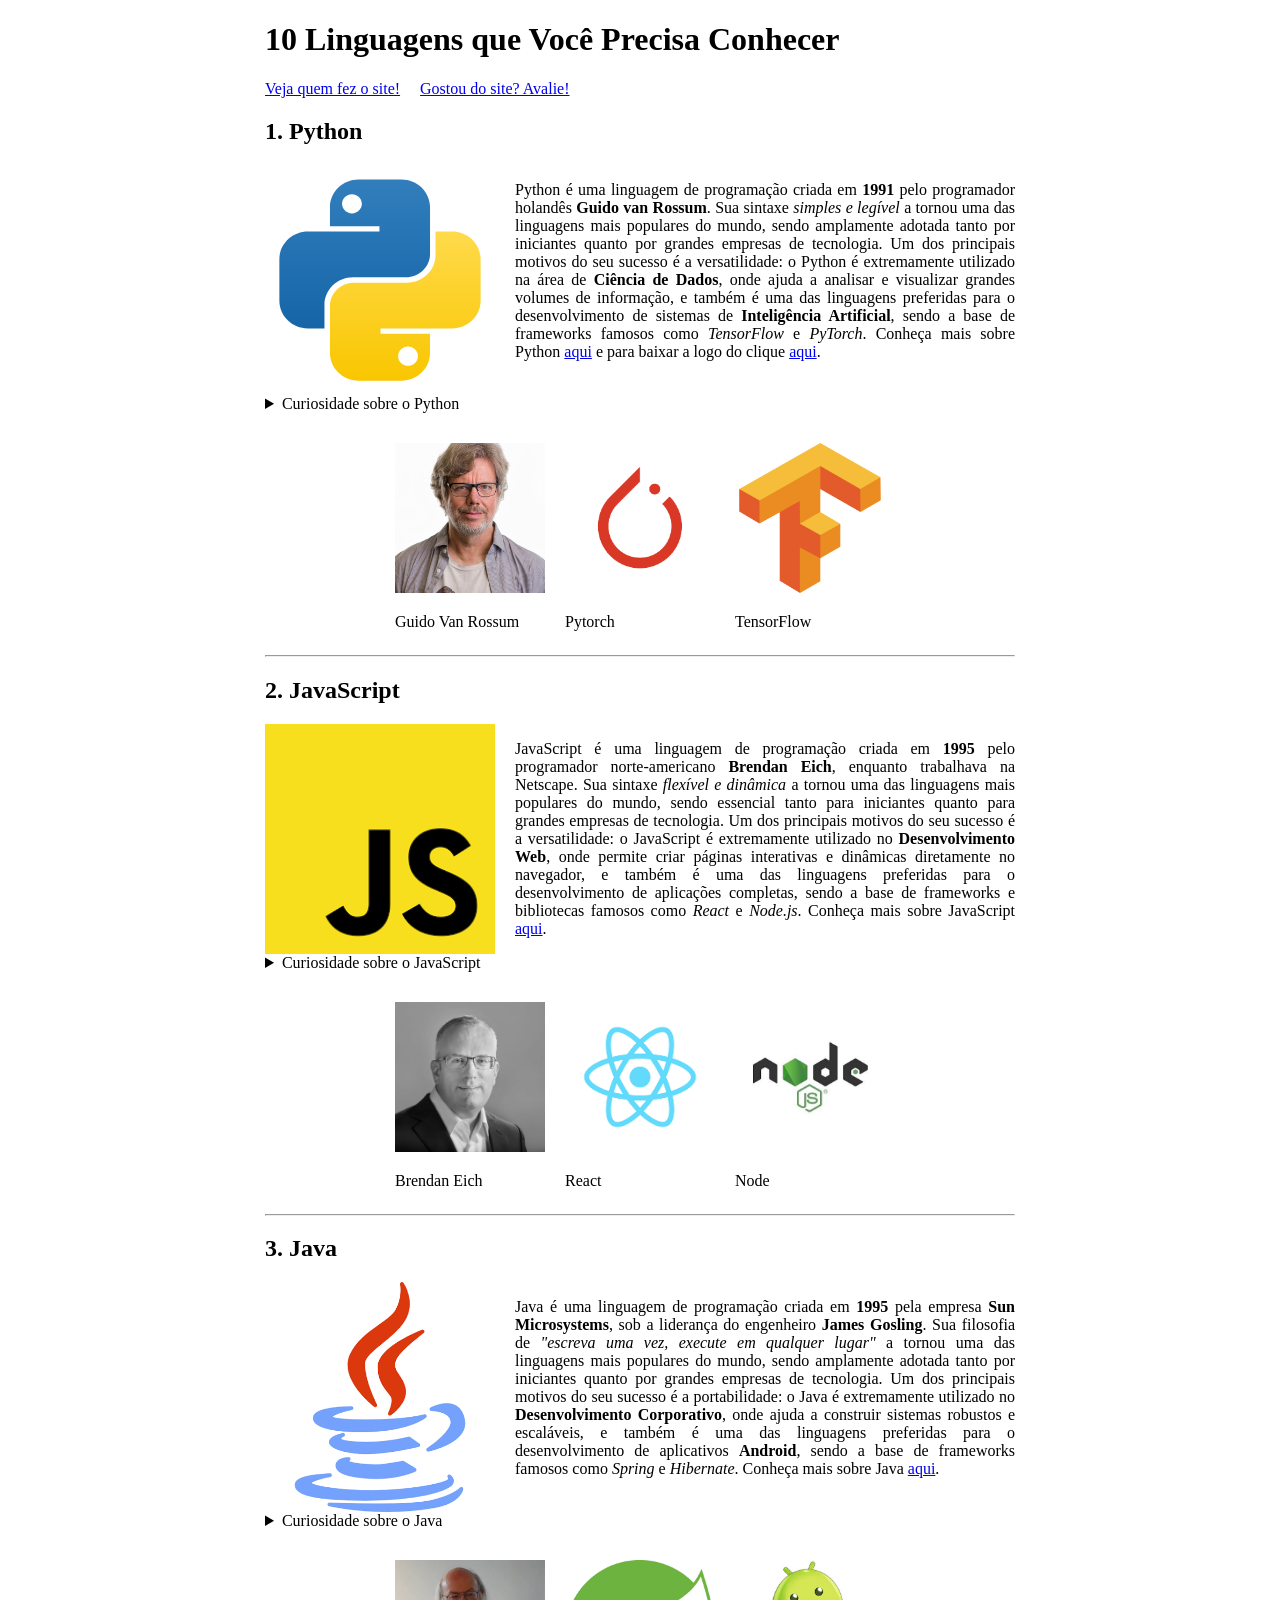
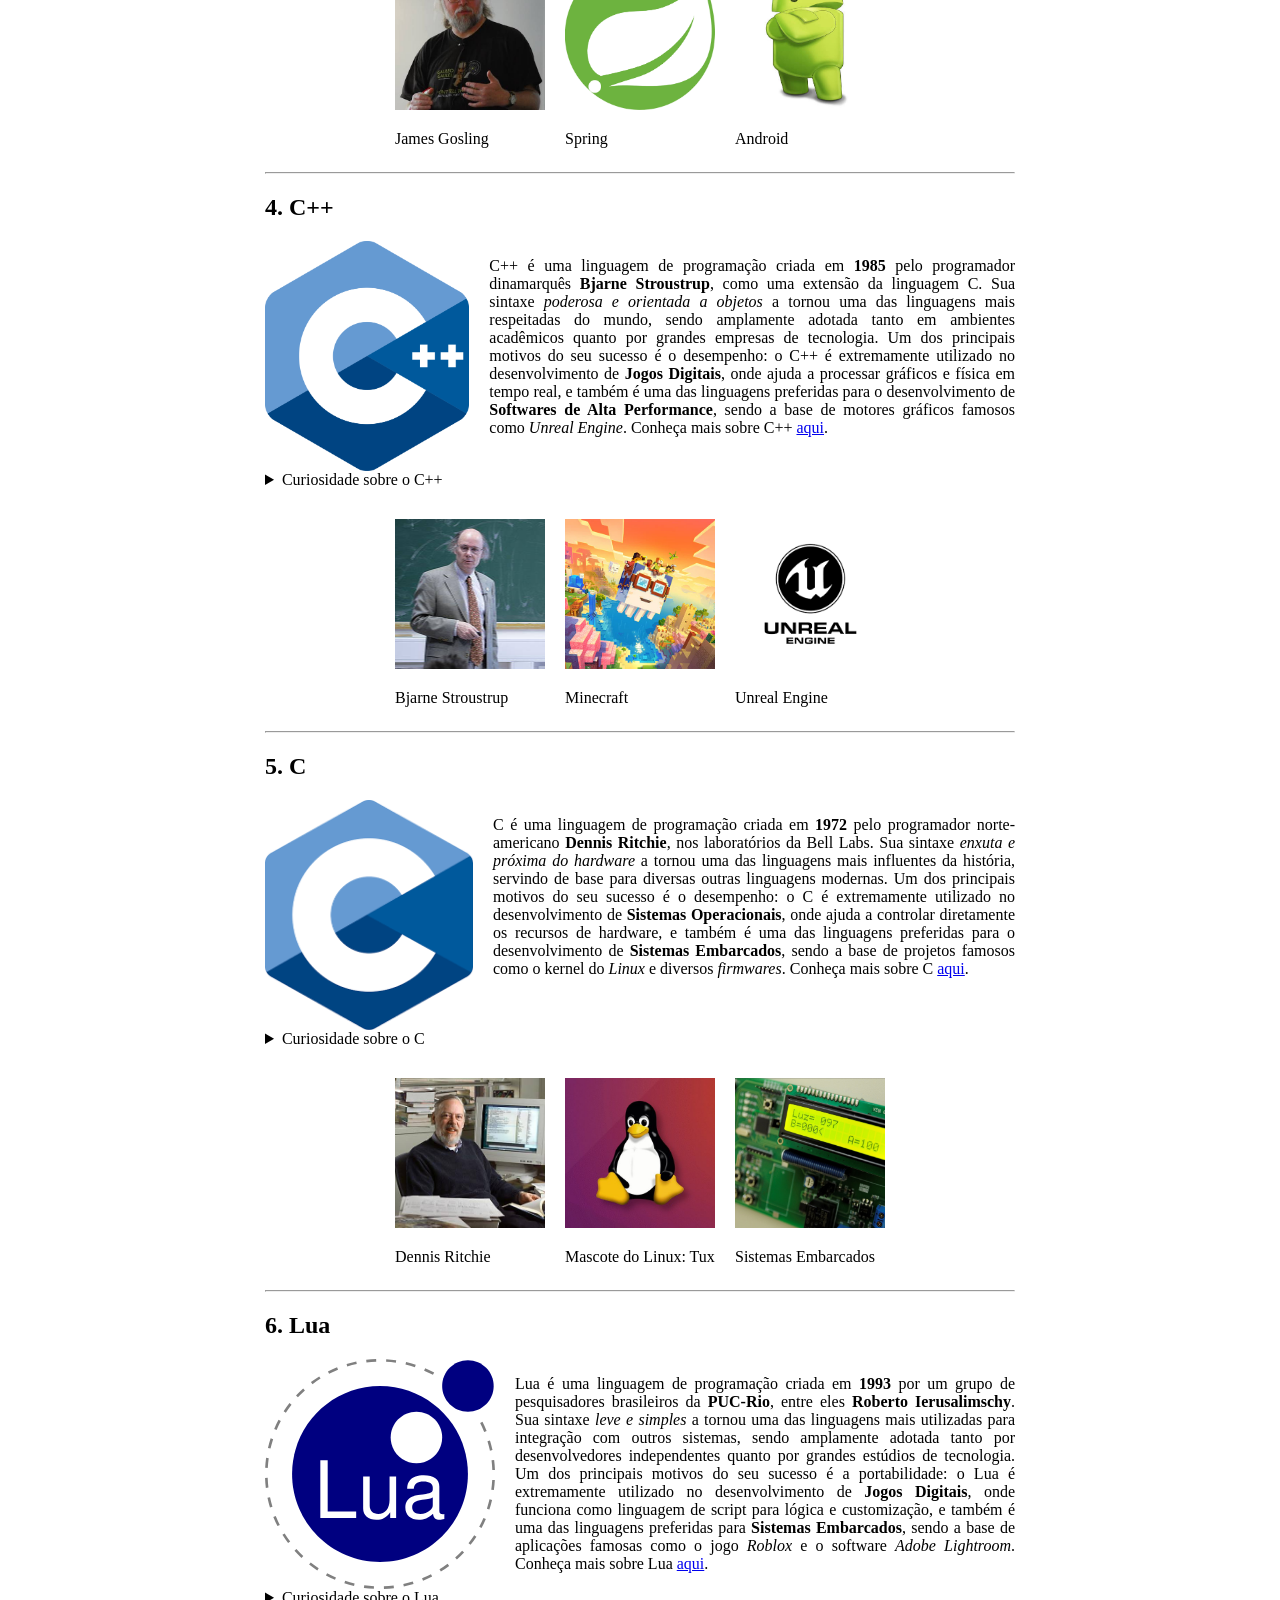
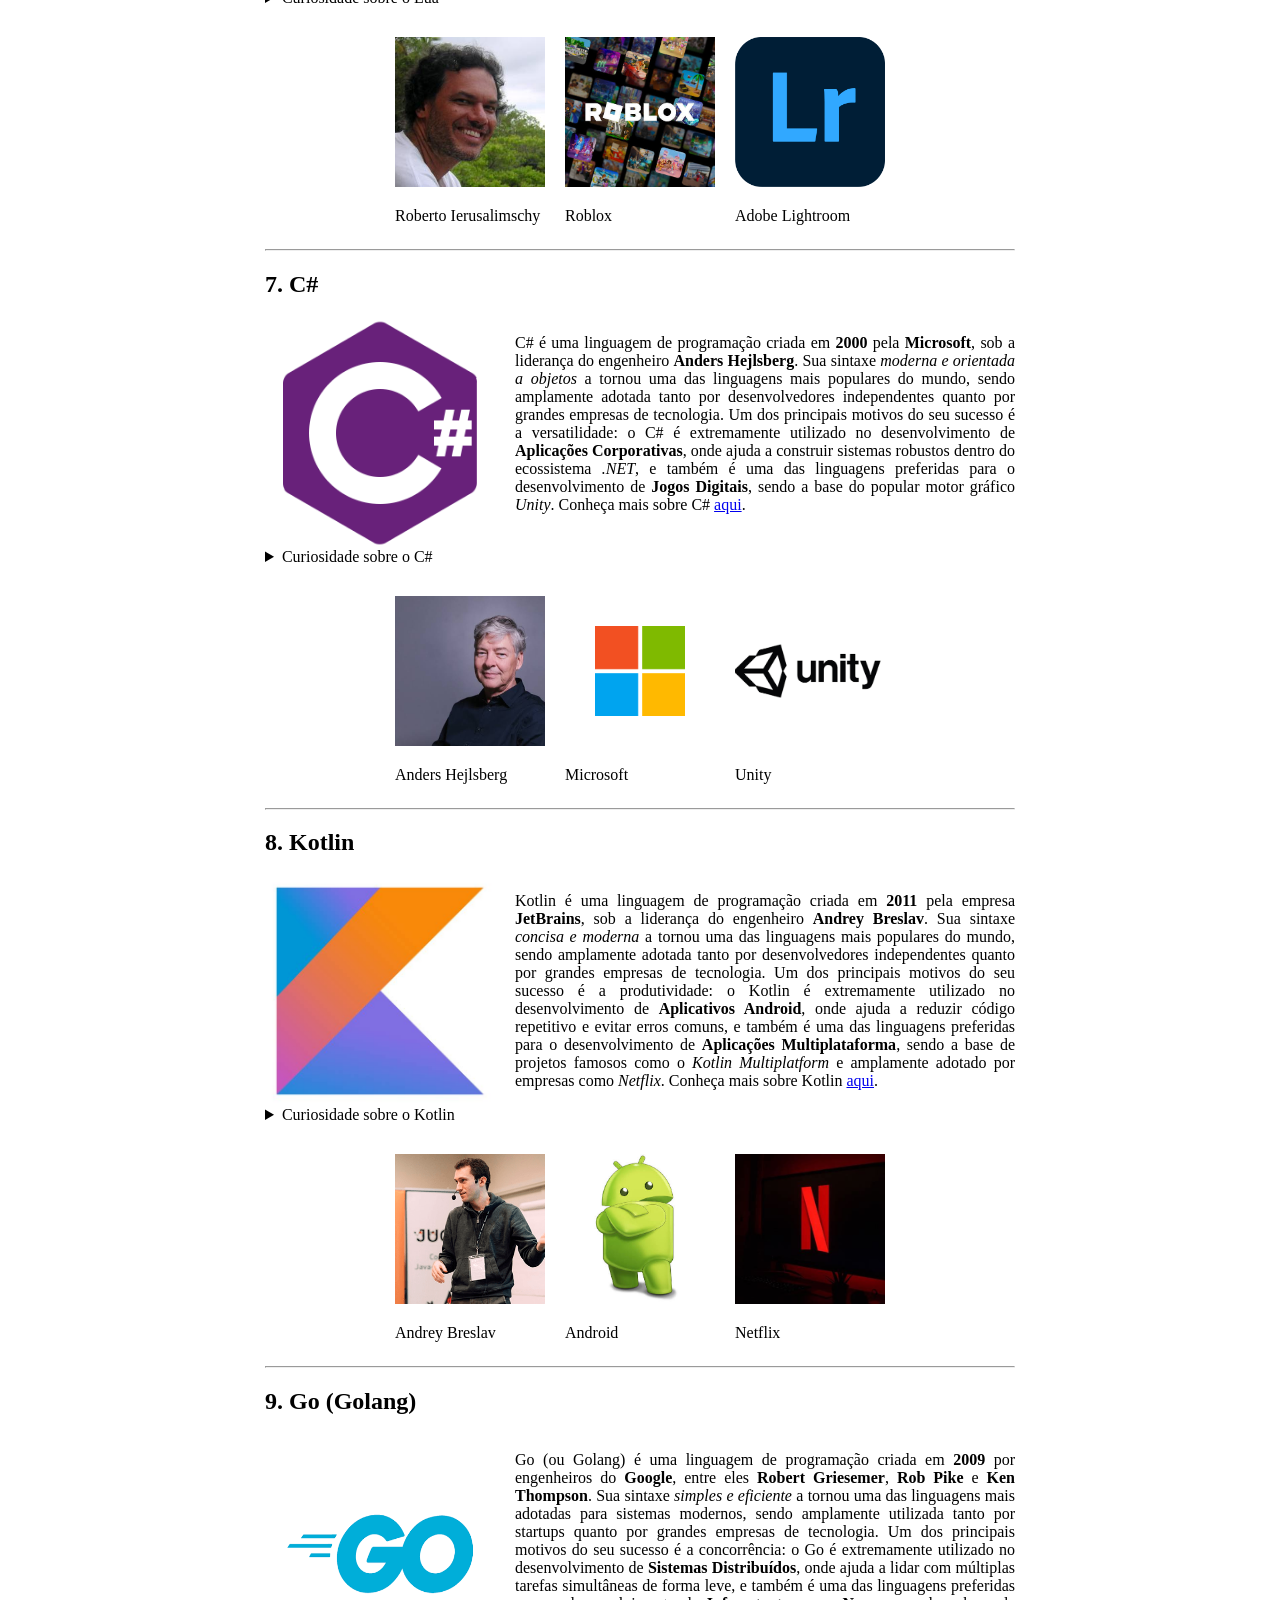
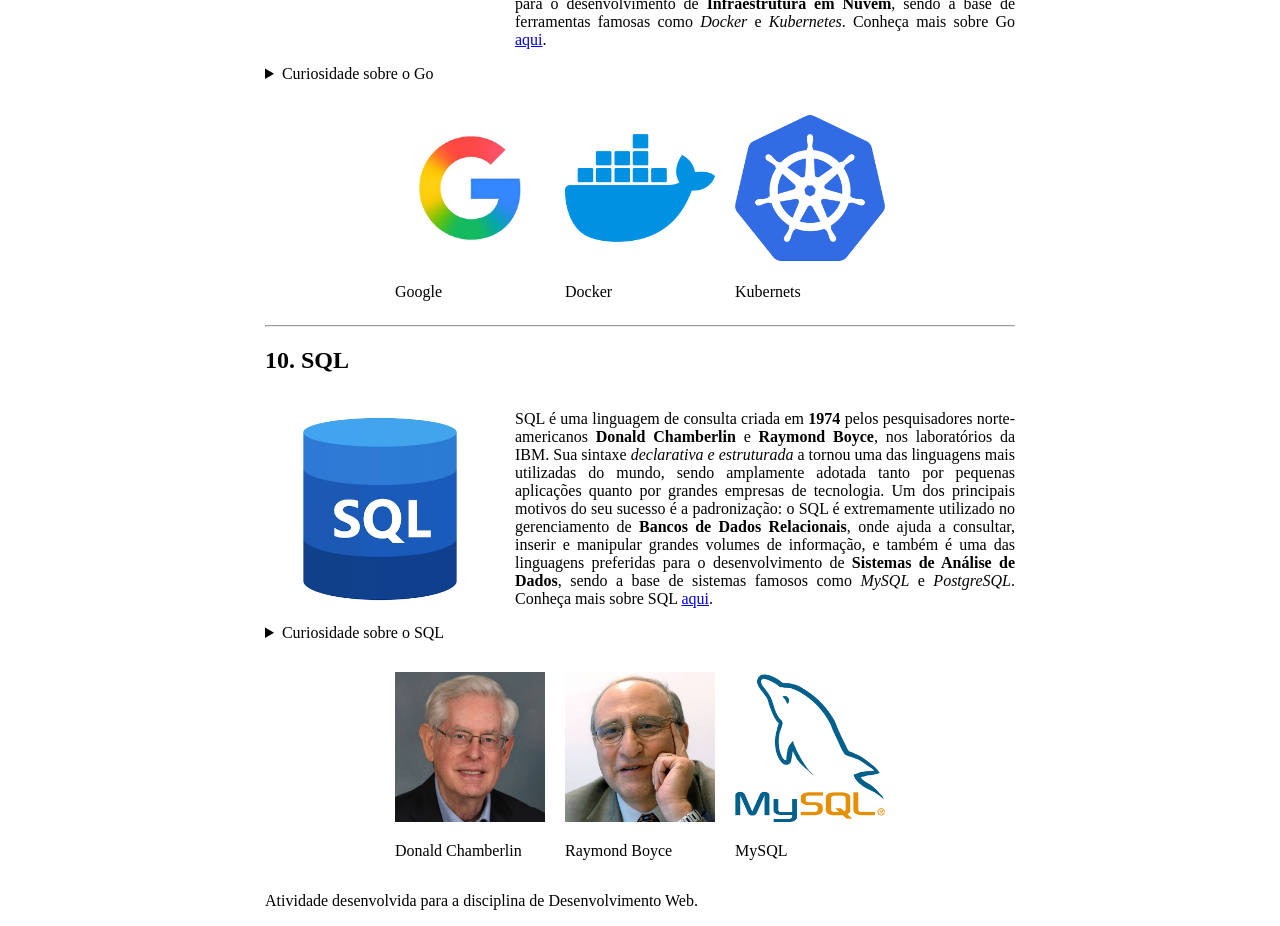
<file: index.html>
<!DOCTYPE html>
<html lang="pt-BR">
<head>
    <meta charset="UTF-8">
    <meta name="viewport" content="width=device-width, initial-scale=1.0">
    <meta name="description" content="Conheça as 10 linguagens de programação mais importantes: história, criadores e principais usos de Python, JavaScript, Java e mais.">
    <link rel="icon" href="images/tag.png" type="image/png">
    <title>Atividade 1 de Desenvolvimento Web</title>
    <link rel="stylesheet" href="css/style.css">
</head>
<body>

    <header>
        <h1>10 Linguagens que Você Precisa Conhecer</h1>
        <nav>
            <a href="about.html" accesskey="s" aria-label="Ir para a página sobre os desenvolvedores">Veja quem fez o site!</a>
            <a href="contact.html" accesskey="a" aria-label="Ir para o formulário de avaliação">Gostou do site? Avalie!</a>
        </nav>
    </header>

    <main>
        <section>
            <h2>1. Python</h2>

            <article class="linguagem">
                <img src="images/python.svg" width="230"  height="230" alt="Logo do Python">
                <p>Python é uma linguagem de programação criada em <strong>1991</strong> pelo 
                programador holandês <strong>Guido van Rossum</strong>. Sua sintaxe <em>simples 
                e legível</em> a tornou uma das linguagens mais populares do mundo, sendo amplamente adotada tanto 
                por iniciantes quanto por grandes empresas de tecnologia. Um dos 
                principais motivos do seu sucesso é a versatilidade: o Python é 
                extremamente utilizado na área de <strong>Ciência de Dados</strong>, onde ajuda a 
                analisar e visualizar grandes volumes de informação, e também é uma 
                das linguagens preferidas para o desenvolvimento de sistemas de 
                <strong>Inteligência Artificial</strong>, sendo a base de frameworks famosos como 
                <em>TensorFlow</em> e <em>PyTorch</em>. Conheça mais sobre Python 
                <a href="https://www.python.org" target="_blank">aqui</a> e para
                baixar a logo do clique <a href="images/python.svg" download>aqui</a>.</p>
            </article>

            <details>
                <summary>Curiosidade sobre o Python</summary>
                <p>O nome não tem relação com a cobra — foi inspirado no grupo de comédia britânico <em>Monty Python</em>, que Guido van Rossum adorava.</p>
            </details>

            <aside class="detalhes">
                <div>
                    <img src="images/guido.jpg" alt="Guido van Rossum">
                    <p>Guido Van Rossum</p>
                </div>
                <div>
                    <img src="images/pytorch.png" alt="Pytorch">
                    <p>Pytorch</p>
                </div>
                <div>
                    <img src="images/tensorflow.png" alt="TensorFlow">
                    <p>TensorFlow</p>
                </div>
            </aside>
        </section>

        <hr>

        <section>
            <h2>2. JavaScript</h2>

            <article class="linguagem">
            <img src="images/javascript.png" width="230"  height="230" alt="Logo do JavaScript">
            <p>JavaScript é uma linguagem de programação criada em <strong>1995</strong> pelo 
            programador norte-americano <strong>Brendan Eich</strong>, enquanto trabalhava na Netscape. 
            Sua sintaxe <em>flexível e dinâmica</em> a tornou uma das linguagens mais populares do mundo, 
            sendo essencial tanto para iniciantes quanto para grandes empresas de tecnologia. Um dos 
            principais motivos do seu sucesso é a versatilidade: o JavaScript é 
            extremamente utilizado no <strong>Desenvolvimento Web</strong>, onde permite criar páginas 
            interativas e dinâmicas diretamente no navegador, e também é uma 
            das linguagens preferidas para o desenvolvimento de aplicações completas, 
            sendo a base de frameworks e bibliotecas famosos como 
            <em>React</em> e <em>Node.js</em>. Conheça mais sobre JavaScript 
            <a href="https://developer.mozilla.org/pt-BR/docs/Web/JavaScript" target="_blank">aqui</a>.</p>
        </article>

            <details>
                <summary>Curiosidade sobre o JavaScript</summary>
                <p>Foi criado em apenas 10 dias por Brendan Eich, e originalmente se chamava <em>Mocha</em>.</p>
            </details>

            <aside class="detalhes">
                <div>
                    <img src="images/brendan.jpg" alt="Brendan Eich">
                    <p>Brendan Eich</p>
                </div>
                <div>
                    <img src="images/react.png" alt="React">
                    <p>React</p>
                </div>
                <div>
                    <img src="images/node.jpeg" alt="Node">
                    <p>Node</p>
                </div>
            </aside>
        </section>

        <hr>

        <section>
            <h2>3. Java</h2>

            <article class="linguagem">
            <img src="images/java.png" width="230"  height="230" alt="Logo do Java">
            <p>Java é uma linguagem de programação criada em <strong>1995</strong> pela 
            empresa <strong>Sun Microsystems</strong>, sob a liderança do engenheiro <strong>James Gosling</strong>. 
            Sua filosofia de <em>"escreva uma vez, execute em qualquer lugar"</em> a tornou uma das linguagens mais 
            populares do mundo, sendo amplamente adotada tanto por iniciantes quanto por grandes empresas de tecnologia. 
            Um dos principais motivos do seu sucesso é a portabilidade: o Java é 
            extremamente utilizado no <strong>Desenvolvimento Corporativo</strong>, onde ajuda a 
            construir sistemas robustos e escaláveis, e também é uma 
            das linguagens preferidas para o desenvolvimento de aplicativos <strong>Android</strong>, 
            sendo a base de frameworks famosos como 
            <em>Spring</em> e <em>Hibernate</em>. Conheça mais sobre Java 
            <a href="https://www.java.com" target="_blank">aqui</a>.</p>
            </article>

            <details>
                <summary>Curiosidade sobre o Java</summary>
                <p>O nome foi inspirado no café indonésio <em>Java</em>, consumido pela equipe de criação.</p>
            </details>

            <aside class="detalhes">
                <div>
                    <img src="images/james.jpeg" alt="James Gosling">
                    <p>James Gosling</p>
                </div>
                <div>
                    <img src="images/spring.png" alt="Spring">
                    <p>Spring</p>
                </div>
                <div>
                    <img src="images/android.jpeg" alt="Android">
                    <p>Android</p>
                </div>
            </aside>
        </section>

        <hr>

        <section>

        <h2>4. C++</h2>

            <article class="linguagem">
            <img src="images/cpp.png" width="230"  height="230" alt="Logo do C++">
            <p>C++ é uma linguagem de programação criada em <strong>1985</strong> pelo 
            programador dinamarquês <strong>Bjarne Stroustrup</strong>, como uma extensão da linguagem C. 
            Sua sintaxe <em>poderosa e orientada a objetos</em> a tornou uma das linguagens mais 
            respeitadas do mundo, sendo amplamente adotada tanto em ambientes acadêmicos quanto por grandes empresas 
            de tecnologia. Um dos principais motivos do seu sucesso é o desempenho: o C++ é 
            extremamente utilizado no desenvolvimento de <strong>Jogos Digitais</strong>, onde ajuda a 
            processar gráficos e física em tempo real, e também é uma 
            das linguagens preferidas para o desenvolvimento de <strong>Softwares de Alta Performance</strong>, 
            sendo a base de motores gráficos famosos como <em>Unreal Engine</em>. 
            Conheça mais sobre C++ 
            <a href="https://en.cppreference.com/w/cpp" target="_blank">aqui</a>.</p>
            </article>

            <details>
                <summary>Curiosidade sobre o C++</summary>
                <p>O nome vem do operador <em>++</em> de incremento da linguagem C, indicando que é "um passo além" do C.</p>
            </details>

        <aside class="detalhes">
                <div>
                    <img src="images/bjarne.jpeg" alt="Bjarne Stroustrup">
                    <p>Bjarne Stroustrup</p>
                </div>
                <div>
                    <img src="images/minecraft.png" alt="Minecraft">
                    <p>Minecraft</p>
                </div>
                <div>
                    <img src="images/unreal.png" alt="Unreal Engine">
                    <p>Unreal Engine</p>
                </div>
            </aside>
        </section>

        <hr>

        <section>

            <h2>5. C</h2>

            <article class="linguagem">
            <img src="images/c.png" width="230" height="230" alt="Logo do C">
            <p>C é uma linguagem de programação criada em <strong>1972</strong> pelo 
            programador norte-americano <strong>Dennis Ritchie</strong>, nos laboratórios da Bell Labs. 
            Sua sintaxe <em>enxuta e próxima do hardware</em> a tornou uma das linguagens mais influentes 
            da história, servindo de base para diversas outras linguagens modernas. Um dos 
            principais motivos do seu sucesso é o desempenho: o C é 
            extremamente utilizado no desenvolvimento de <strong>Sistemas Operacionais</strong>, onde ajuda a 
            controlar diretamente os recursos de hardware, e também é uma 
            das linguagens preferidas para o desenvolvimento de <strong>Sistemas Embarcados</strong>, 
            sendo a base de projetos famosos como o kernel do <em>Linux</em> e diversos <em>firmwares</em>. 
            Conheça mais sobre C 
            <a href="https://en.cppreference.com/w/c" target="_blank">aqui</a>.</p>
            </article>

            <details>
                <summary>Curiosidade sobre o C</summary>
                <p>Foi usado para reescrever o sistema operacional Unix, que antes era escrito em Assembly.</p>
            </details>

            <aside class="detalhes">
                <div>
                    <img src="images/dennis.jpeg" alt="Dennis Ritchie">
                    <p>Dennis Ritchie</p>
                </div>
                <div>
                    <img src="images/linux.jpeg" alt="Linux">
                    <p>Mascote do Linux: Tux</p>
                </div>
                <div>
                    <img src="images/embarcados.jpg" alt="Sistemas Embarcados">
                    <p>Sistemas Embarcados</p>
                </div>
            </aside>
        </section>

        <hr>

        <section>

            <h2>6. Lua</h2>

            <article class="linguagem">
            <img src="images/lua.svg" width="230" height="230" alt="Logo do Lua" loading="lazy">
            <p>Lua é uma linguagem de programação criada em <strong>1993</strong> por um grupo de 
            pesquisadores brasileiros da <strong>PUC-Rio</strong>, entre eles <strong>Roberto Ierusalimschy</strong>. 
            Sua sintaxe <em>leve e simples</em> a tornou uma das linguagens mais utilizadas para 
            integração com outros sistemas, sendo amplamente adotada tanto por desenvolvedores independentes 
            quanto por grandes estúdios de tecnologia. Um dos principais motivos do seu sucesso é a 
            portabilidade: o Lua é extremamente utilizado no desenvolvimento de <strong>Jogos Digitais</strong>, 
            onde funciona como linguagem de script para lógica e customização, e também é uma 
            das linguagens preferidas para <strong>Sistemas Embarcados</strong>, 
            sendo a base de aplicações famosas como o jogo <em>Roblox</em> e o software <em>Adobe Lightroom</em>. 
            Conheça mais sobre Lua 
            <a href="https://www.lua.org" target="_blank">aqui</a>.</p>
            </article>  

            <details>
                <summary>Curiosidade sobre o Lua</summary>
                <p>"Lua" significa <em>moon</em> (lua) em português — a linguagem foi criada inteiramente no Brasil.</p>
            </details>

            <aside class="detalhes">
                <div>
                    <img src="images/roberto.jpg" alt="Roberto Ierusalimschy">
                    <p>Roberto Ierusalimschy</p>
                </div>
                <div>
                    <img src="images/roblox.jpeg" alt="Roblox">
                    <p>Roblox</p>
                </div>
                <div>
                    <img src="images/adobe.jpg" alt="Adobe Lightroom">
                    <p>Adobe Lightroom</p>
                </div>
            </aside>

        </section>

        <hr>

        <section>

            <h2>7. C#</h2>

            <article class="linguagem">
            <img src="images/csharp.png" width="230" height="230" alt="Logo do C#" loading="lazy">
            <p>C# é uma linguagem de programação criada em <strong>2000</strong> pela 
            <strong>Microsoft</strong>, sob a liderança do engenheiro <strong>Anders Hejlsberg</strong>. 
            Sua sintaxe <em>moderna e orientada a objetos</em> a tornou uma das linguagens mais 
            populares do mundo, sendo amplamente adotada tanto por desenvolvedores independentes quanto por grandes 
            empresas de tecnologia. Um dos principais motivos do seu sucesso é a versatilidade: o C# é 
            extremamente utilizado no desenvolvimento de <strong>Aplicações Corporativas</strong>, onde ajuda a 
            construir sistemas robustos dentro do ecossistema <em>.NET</em>, e também é uma 
            das linguagens preferidas para o desenvolvimento de <strong>Jogos Digitais</strong>, 
            sendo a base do popular motor gráfico <em>Unity</em>. 
            Conheça mais sobre C# 
            <a href="https://learn.microsoft.com/pt-br/dotnet/csharp/" target="_blank">aqui</a>.</p>
            </article>

            <details>
                <summary>Curiosidade sobre o C#</summary>
                <p>O símbolo <em>#</em> no nome representa quatro sinais de "+" agrupados, sugerindo evolução em relação ao C++.</p>
            </details>

            <aside class="detalhes">
                <div>
                    <img src="images/anders.jpeg" alt="Anders Hejlsberg">
                    <p>Anders Hejlsberg</p>
                </div>
                <div>
                    <img src="images/microsoft.png" alt="Microsoft">
                    <p>Microsoft</p>
                </div>
                <div>
                    <img src="images/unity.png" alt="Unity">
                    <p>Unity</p>
                </div>
            </aside>
        </section>

        <hr>

        <section>

        <h2>8. Kotlin</h2>

        <article class="linguagem">
        <img src="images/kotlin.jpg" width="230" height="230" alt="Logo do Kotlin">
        <p>Kotlin é uma linguagem de programação criada em <strong>2011</strong> pela 
        empresa <strong>JetBrains</strong>, sob a liderança do engenheiro <strong>Andrey Breslav</strong>. 
        Sua sintaxe <em>concisa e moderna</em> a tornou uma das linguagens mais 
        populares do mundo, sendo amplamente adotada tanto por desenvolvedores independentes quanto por grandes 
        empresas de tecnologia. Um dos principais motivos do seu sucesso é a produtividade: o 
        Kotlin é extremamente utilizado no desenvolvimento de <strong>Aplicativos Android</strong>, onde ajuda a 
        reduzir código repetitivo e evitar erros comuns, e também é uma 
        das linguagens preferidas para o desenvolvimento de <strong>Aplicações Multiplataforma</strong>, 
        sendo a base de projetos famosos como o <em>Kotlin Multiplatform</em> e amplamente adotado por empresas como <em>Netflix</em>. 
        Conheça mais sobre Kotlin 
        <a href="https://kotlinlang.org" target="_blank">aqui</a>.</p>
        </article>

        <details>
            <summary>Curiosidade sobre o Kotlin</summary>
            <p>O nome é uma homenagem à <em>Ilha Kotlin</em>, perto de São Petersburgo, na Rússia.</p>
        </details>
        
        <aside class="detalhes">
            <div>
                <img src="images/andrey.png" alt="Andrey Breslav">
                <p>Andrey Breslav</p>
            </div>
            <div>
                <img src="images/android.jpeg" alt="Android">
                <p>Android</p>
            </div>
            <div>
                <img src="images/netflix.jpg" alt="Netflix">
                <p>Netflix</p>
            </div>
        </aside>
    </section>
        
        <hr>

        <section>

            <h2>9. Go (Golang)</h2>

            <article class="linguagem">
            <img src="images/go.png" width="230" height="230" alt="Logo do Go">
            <p>Go (ou Golang) é uma linguagem de programação criada em <strong>2009</strong> por 
            engenheiros do <strong>Google</strong>, entre eles <strong>Robert Griesemer</strong>, 
            <strong>Rob Pike</strong> e <strong>Ken Thompson</strong>. Sua sintaxe <em>simples e 
            eficiente</em> a tornou uma das linguagens mais adotadas para sistemas modernos, sendo amplamente 
            utilizada tanto por startups quanto por grandes empresas de tecnologia. Um dos 
            principais motivos do seu sucesso é a concorrência: o Go é 
            extremamente utilizado no desenvolvimento de <strong>Sistemas Distribuídos</strong>, onde ajuda a 
            lidar com múltiplas tarefas simultâneas de forma leve, e também é uma 
            das linguagens preferidas para o desenvolvimento de <strong>Infraestrutura em Nuvem</strong>, 
            sendo a base de ferramentas famosas como <em>Docker</em> e <em>Kubernetes</em>. 
            Conheça mais sobre Go 
            <a href="https://go.dev" target="_blank">aqui</a>.</p>
        </article>

        <details>
            <summary>Curiosidade sobre o Go</summary>
            <p>Apesar do nome, o domínio oficial é <em>go.dev</em>, já que "go.org" já pertencia a outra empresa.</p>
        </details>

        <aside class="detalhes">
                <div>
                    <img src="images/google.jpeg" alt="Google">
                    <p>Google</p>
                </div>
                <div>
                    <img src="images/docker.png" alt="Docker">
                    <p>Docker</p>
                </div>
                <div>
                    <img src="images/kubernets.png" alt="Kubernets">
                    <p>Kubernets</p>
                </div>
            </aside>

        </section>

        <hr>

        <section>

            <h2>10. SQL</h2>

            <article class="linguagem">
            <img src="images/sql.png" width="230" height="230" alt="Logo do SQL">
            <p>SQL é uma linguagem de consulta criada em <strong>1974</strong> pelos 
            pesquisadores norte-americanos <strong>Donald Chamberlin</strong> e <strong>Raymond Boyce</strong>, 
            nos laboratórios da IBM. Sua sintaxe <em>declarativa e estruturada</em> a tornou uma das linguagens mais 
            utilizadas do mundo, sendo amplamente adotada tanto por pequenas aplicações quanto por grandes 
            empresas de tecnologia. Um dos principais motivos do seu sucesso é a padronização: o SQL é 
            extremamente utilizado no gerenciamento de <strong>Bancos de Dados Relacionais</strong>, onde ajuda a 
            consultar, inserir e manipular grandes volumes de informação, e também é uma 
            das linguagens preferidas para o desenvolvimento de <strong>Sistemas de Análise de Dados</strong>, 
            sendo a base de sistemas famosos como <em>MySQL</em> e <em>PostgreSQL</em>. 
            Conheça mais sobre SQL 
            <a href="https://en.wikipedia.org/wiki/SQL" target="_blank">aqui</a>.</p>
            </article>

            <details>
                <summary>Curiosidade sobre o SQL</summary>
                <p>Originalmente se chamava <em>SEQUEL</em>, mas o nome foi trocado por questões de marca registrada.</p>
            </details>

            <aside class="detalhes">
                <div>
                    <img src="images/donald.jpeg" alt="Donald Chamberlin">
                    <p>Donald Chamberlin</p>
                </div>
                <div>
                    <img src="images/raymond.jpeg" alt="Raymond Boyce">
                    <p>Raymond Boyce</p>
                </div>
                <div>
                    <img src="images/mysql.png" alt="MySQL">
                    <p>MySQL</p>
                </div>
            </aside>
        </section>
        </section>

    </main>

    <footer>
        <p>Atividade desenvolvida para a disciplina de Desenvolvimento Web.</p>
    </footer>

</body>
</html>
</file>
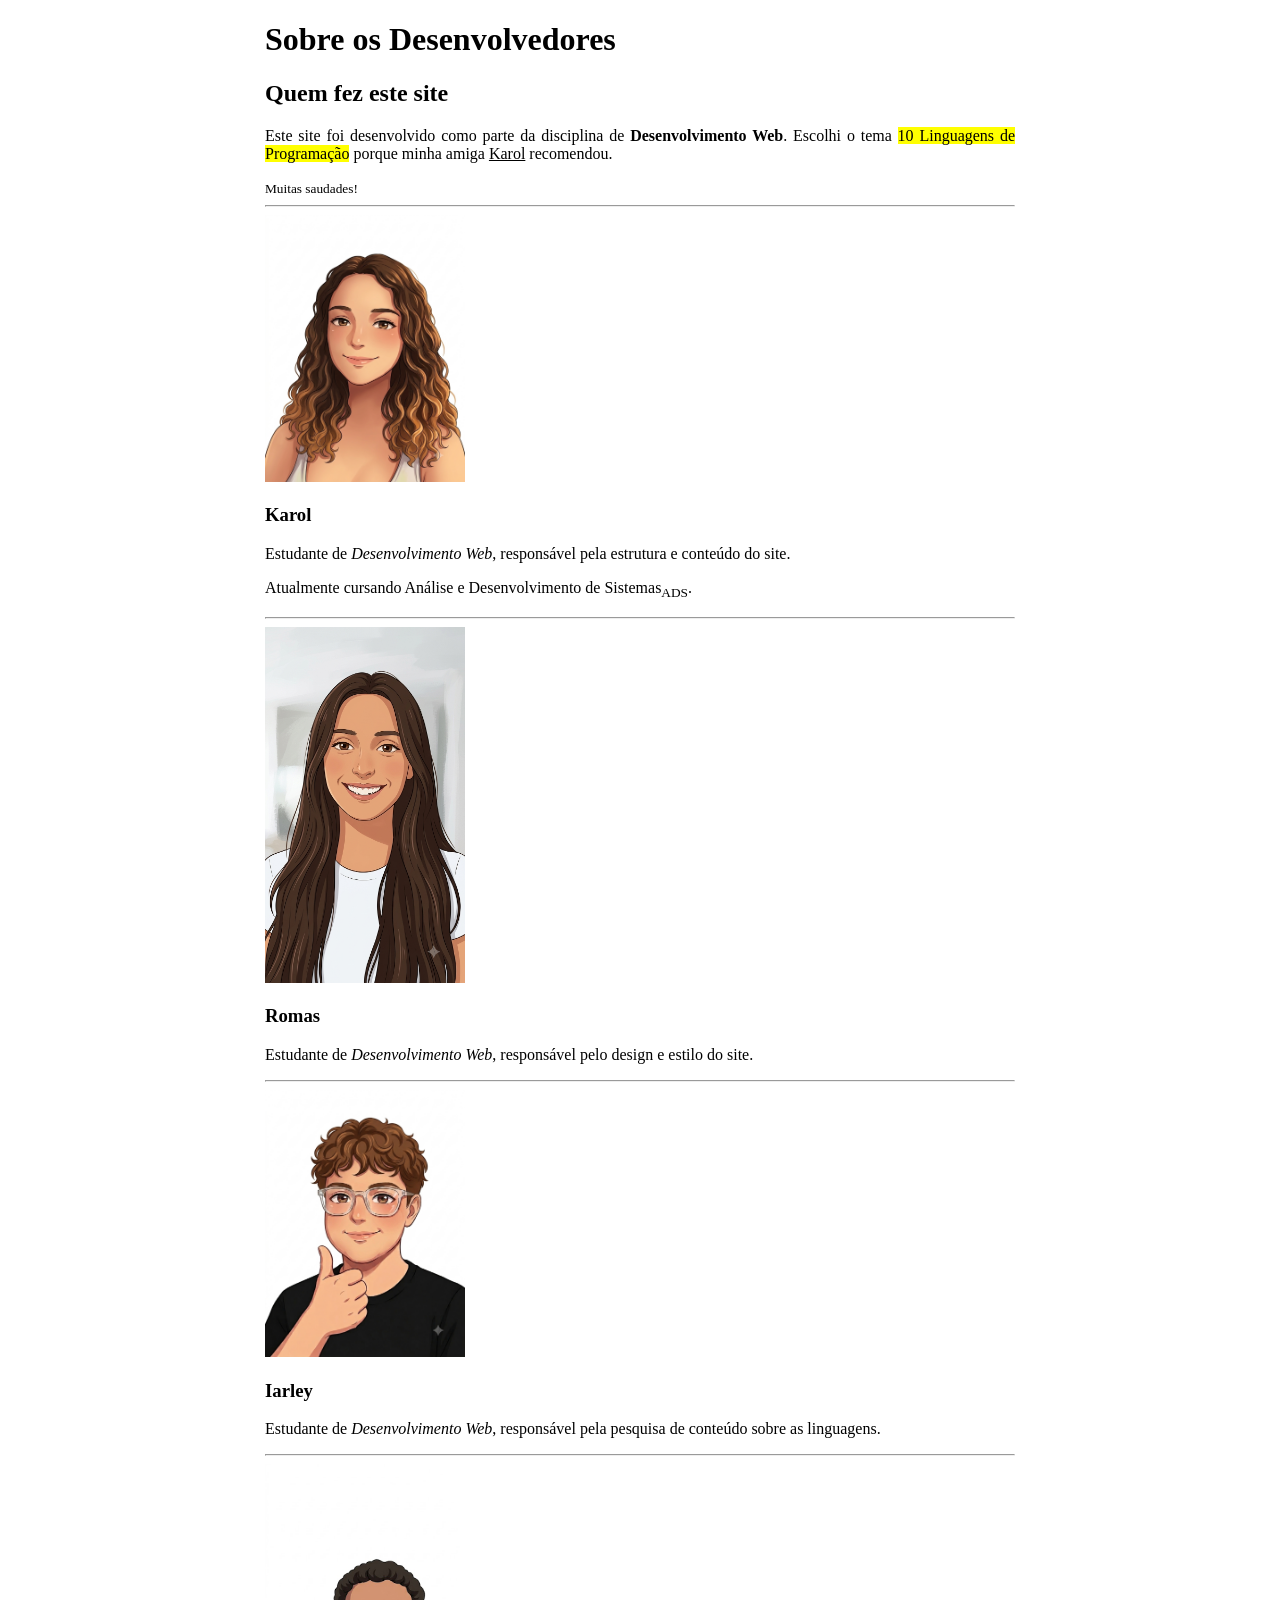
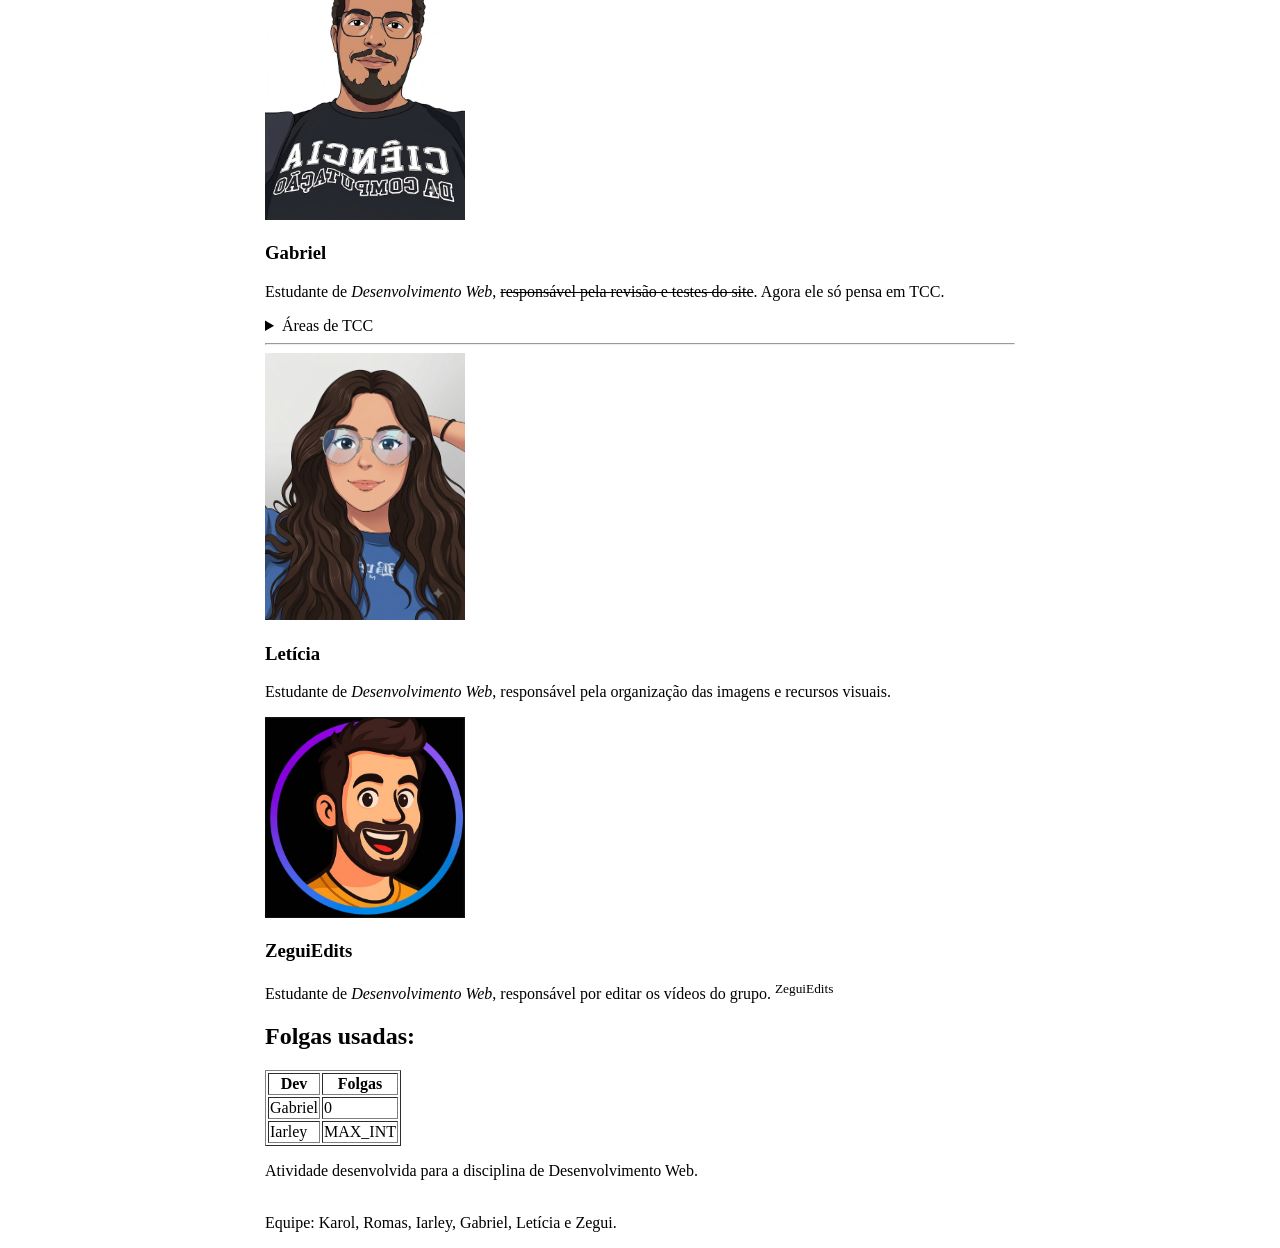
<file: about.html>
<!DOCTYPE html>
<html lang="pt-BR">
<head>
    <meta charset="UTF-8">
    <meta name="viewport" content="width=device-width initial-scale=1.0">
    <link rel="icon" href="images/tag.png" type="image/png">
    <title>Sobre os Desenvolvedores</title>
    <link rel="stylesheet" href="css/style.css">
</head>
<body>

    <h1>Sobre os Desenvolvedores</h1>

    <main>
        <section>
            <h2>Quem fez este site</h2>
            <p>Este site foi desenvolvido como parte da disciplina de <b>Desenvolvimento Web</b>. 
            Escolhi o tema <mark>10 Linguagens de Programação</mark> porque minha amiga <ins>Karol</ins> recomendou.</p>
            <small>Muitas saudades!</small>
        </section>

        <hr>

        <section>
            <article class="dev">
                <img src="images/dev1.png" width="200" alt="Ana Karoline">
                <h3>Karol</h3>
                <p>Estudante de <i>Desenvolvimento Web</i>, responsável pela estrutura e 
                conteúdo do site.</p>
                <p>Atualmente cursando Análise e Desenvolvimento de Sistemas<sub>ADS</sub>.</p>
            </article>
        </section>

        <hr>

        <section>
            <article class="dev">
                <img src="images/dev2.png" width="200" alt="Romana Simões">
                <h3>Romas</h3>
                <p>Estudante de <i>Desenvolvimento Web</i>, responsável pelo design e estilo do site.</p>
            </article>
        </section>

        <hr>

        <section>
            <article class="dev">
                <img src="images/dev3.png" width="200" alt="Iarley Freitas">
                <h3>Iarley</h3>
                <p>Estudante de <i>Desenvolvimento Web</i>, responsável pela pesquisa de conteúdo sobre as linguagens.</p>
            </article>
        </section>

        <hr>

        <section>
            <article class="dev">
                <img src="images/dev4.png" width="200" alt="Gabriel Dourado">
                <h3>Gabriel</h3>
                <p contenteditable="true">Estudante de <i>Desenvolvimento Web</i>, <del>responsável pela revisão e testes do site</del>. Agora ele só pensa em TCC.</p>
                <details>
                <summary>Áreas de TCC</summary>
                <ul>
                    <li>Deep Learning and Graphs</li>
                    <li>LLM and Genetic Algoritms</li>
                    <li>Vision and YOLO</li>
                </ul>
            </details>
            </article>
        </section>

        <hr>

        <section>
            <article class="dev">
                <img src="images/dev5.png" width="200" alt="Letícia Sousa">
                <h3>Letícia</h3>
                <p>Estudante de <i>Desenvolvimento Web</i>, responsável pela organização das imagens e recursos visuais.</p>
            </article>
        </section>

        <section>
            <article class="dev">
                <img src="images/dev6.png" width="200" alt="Guilherme Carvalho">
                <h3>ZeguiEdits</h3>
                <p>Estudante de <i>Desenvolvimento Web</i>, responsável por editar os vídeos do grupo. <sup>ZeguiEdits</sup> </p>
            </article>
        </section>
    </main>

    <h2>Folgas usadas:</h2>

    <table border="1">
        <tr>
            <th>Dev</th>
            <th>Folgas</th>
        </tr>
        <tr>
            <td>Gabriel</td>
            <td>0</td>
        </tr>
        <tr>
            <td>Iarley</td>
            <td>MAX_INT</td>
        </tr>
    </table>

    <footer>
        <p>Atividade desenvolvida para a disciplina de Desenvolvimento Web.</p><br>
        Equipe: Karol, Romas, Iarley, Gabriel, Letícia e Zegui.</p>
    </footer>

</body>
</html>
</file>
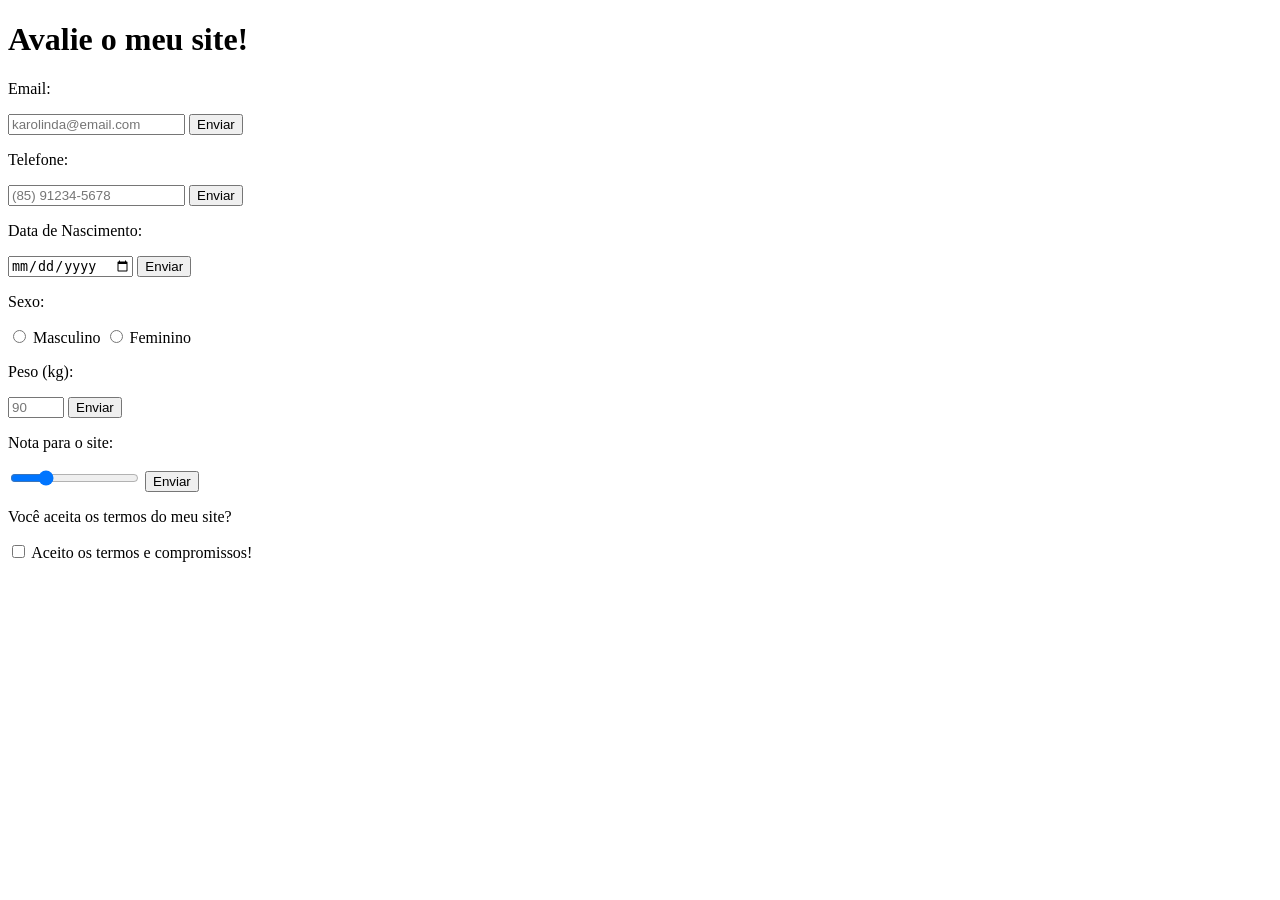
<file: contact.html>
<!DOCTYPE html>
<html lang="pt-BR">
<head>
    <meta charset="UTF-8">
    <meta name="viewport" content="width=device-width initial-scale=1.0">
    <link rel="icon" href="images/tag.png" type="image/png">
    <title>Formulário</title>
</head>
<body>
    <h1>Avalie o meu site!</h1>
    
    <form>
    <p>Email:</p>
    <input type="email" id="email" name="email" placeholder="karolinda@email.com">
    <button type="submit">Enviar</button>
    
    <p>Telefone:</p>
    <input type="tel" id="telefone" name="telefone" 
       pattern="\(?\d{2}\)?\s\d{4,5}-?\d{4}" 
       placeholder="(85) 91234-5678">
    <button type="submit">Enviar</button>

    <p>Data de Nascimento:</p>
    <input type="date" id="nascimento" name="nascimento">
    <button type="submit">Enviar</button>

    <p>Sexo:</p>
    <input type="radio" id="masc" name="sexo" value="masculino">
    <label for="masc">Masculino</label>
    <input type="radio" id="fem" name="sexo" value="feminino">
    <label for="fem">Feminino</label>

    <p>Peso (kg):</p>
    <input type="number" id="pessoas" name="pessoas" min="0" max="500" placeholder="90">
    <button type="submit">Enviar</button>

    <p>Nota para o site:</p>
    <input type="range" id="idade" name="idade" min="0" max="100" value="25">
    <button type="submit">Enviar</button>
    
    <p>Você aceita os termos do meu site?</p>
    <input type="checkbox" id="termos" name="termos">
    <label for="termos">Aceito os termos e compromissos!</label>

</form>

</body>
</html>
</file>
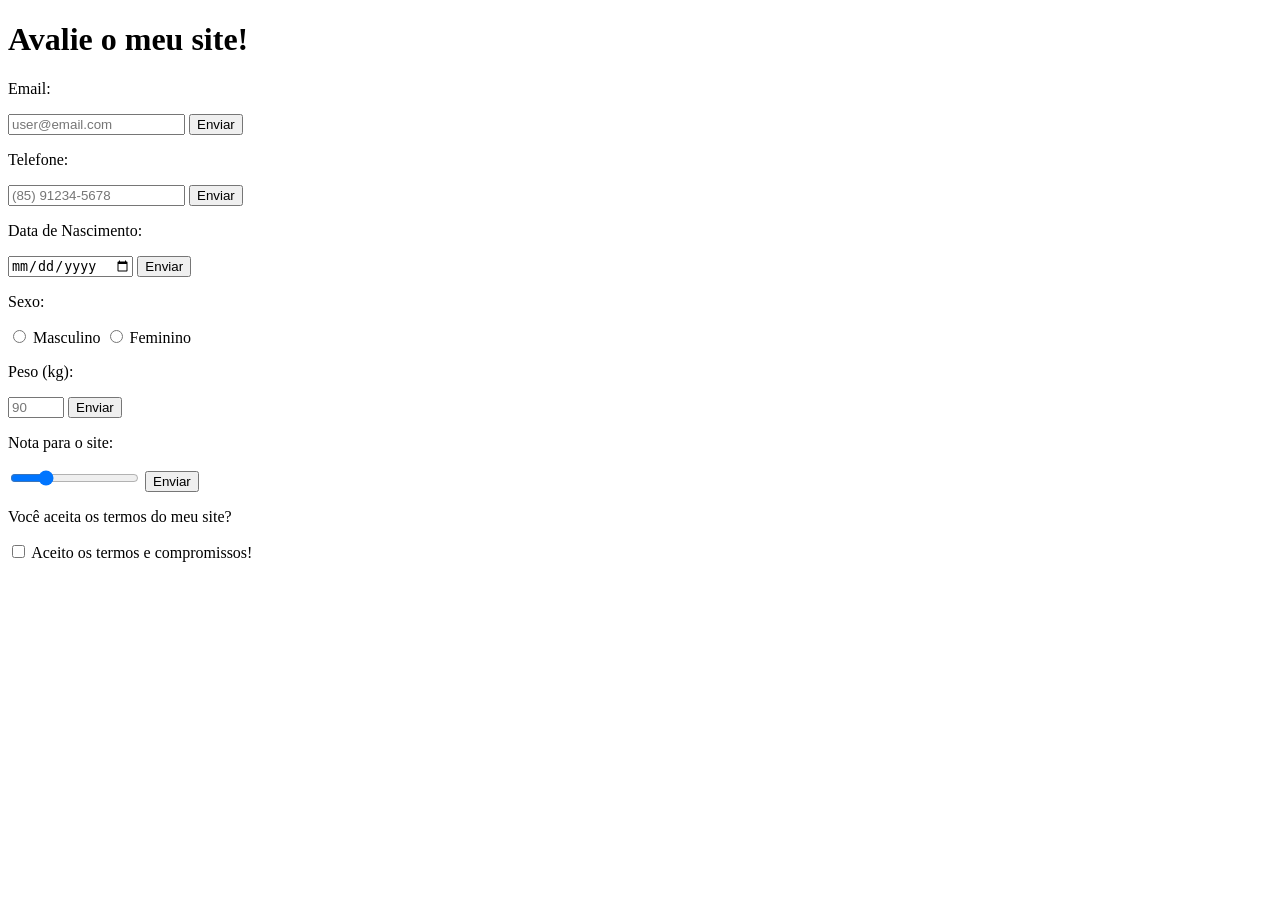
<file: forms.html>
<!DOCTYPE html>
<html lang="pt-BR">
<head>
    <meta charset="UTF-8">
    <meta name="viewport" content="width=device-width, initial-scale=1.0">
    <title>Formulário</title>
</head>
<body>
    <h1>Avalie o meu site!</h1>
    
    <form>
    <p>Email:</p>
    <input type="email" id="email" name="email", placeholder="user@email.com">
    <button type="submit">Enviar</button>
    
    <p>Telefone:</p>
    <input type="tel" id="telefone" name="telefone" 
       pattern="\(?\d{2}\)?\s\d{4,5}-?\d{4}" 
       placeholder="(85) 91234-5678">
    <button type="submit">Enviar</button>

    <p>Data de Nascimento:</p>
    <input type="date" id="nascimento" name="nascimento">
    <button type="submit">Enviar</button>

    <p>Sexo:</p>
    <input type="radio" id="masc" name="sexo" value="masculino">
    <label for="masc">Masculino</label>
    <input type="radio" id="fem" name="sexo" value="feminino">
    <label for="fem">Feminino</label>

    <p>Peso (kg):</p>
    <input type="number" id="pessoas" name="pessoas" min="0" max="500", placeholder="90">
    <button type="submit">Enviar</button>

    <p>Nota para o site:</p>
    <input type="range" id="idade" name="idade" min="0" max="100" value="25">
    <button type="submit">Enviar</button>
    
    <p>Você aceita os termos do meu site?</p>
    <input type="checkbox" id="termos" name="termos">
    <label for="termos">Aceito os termos e compromissos!</label>

</form>

</body>
</html>
</file>
<file: css/style.css>
body {
    max-width: 750px;
    margin: 0 auto;
}

p {
    text-align: justify;
}

img {
    max-width: 100%;
}

nav {
    display: flex;
    gap: 20px;
}

.linguagem {
    display: flex;
    gap: 20px;
    min-width: 0;
}

.detalhes {
    display: flex;
    justify-content: center;
    gap: 20px;
    margin-top: 30px;
    min-width: 0;
}

.detalhes img {
    width: 150px;
    height: 150px;
    object-fit: cover;
}
</file>
